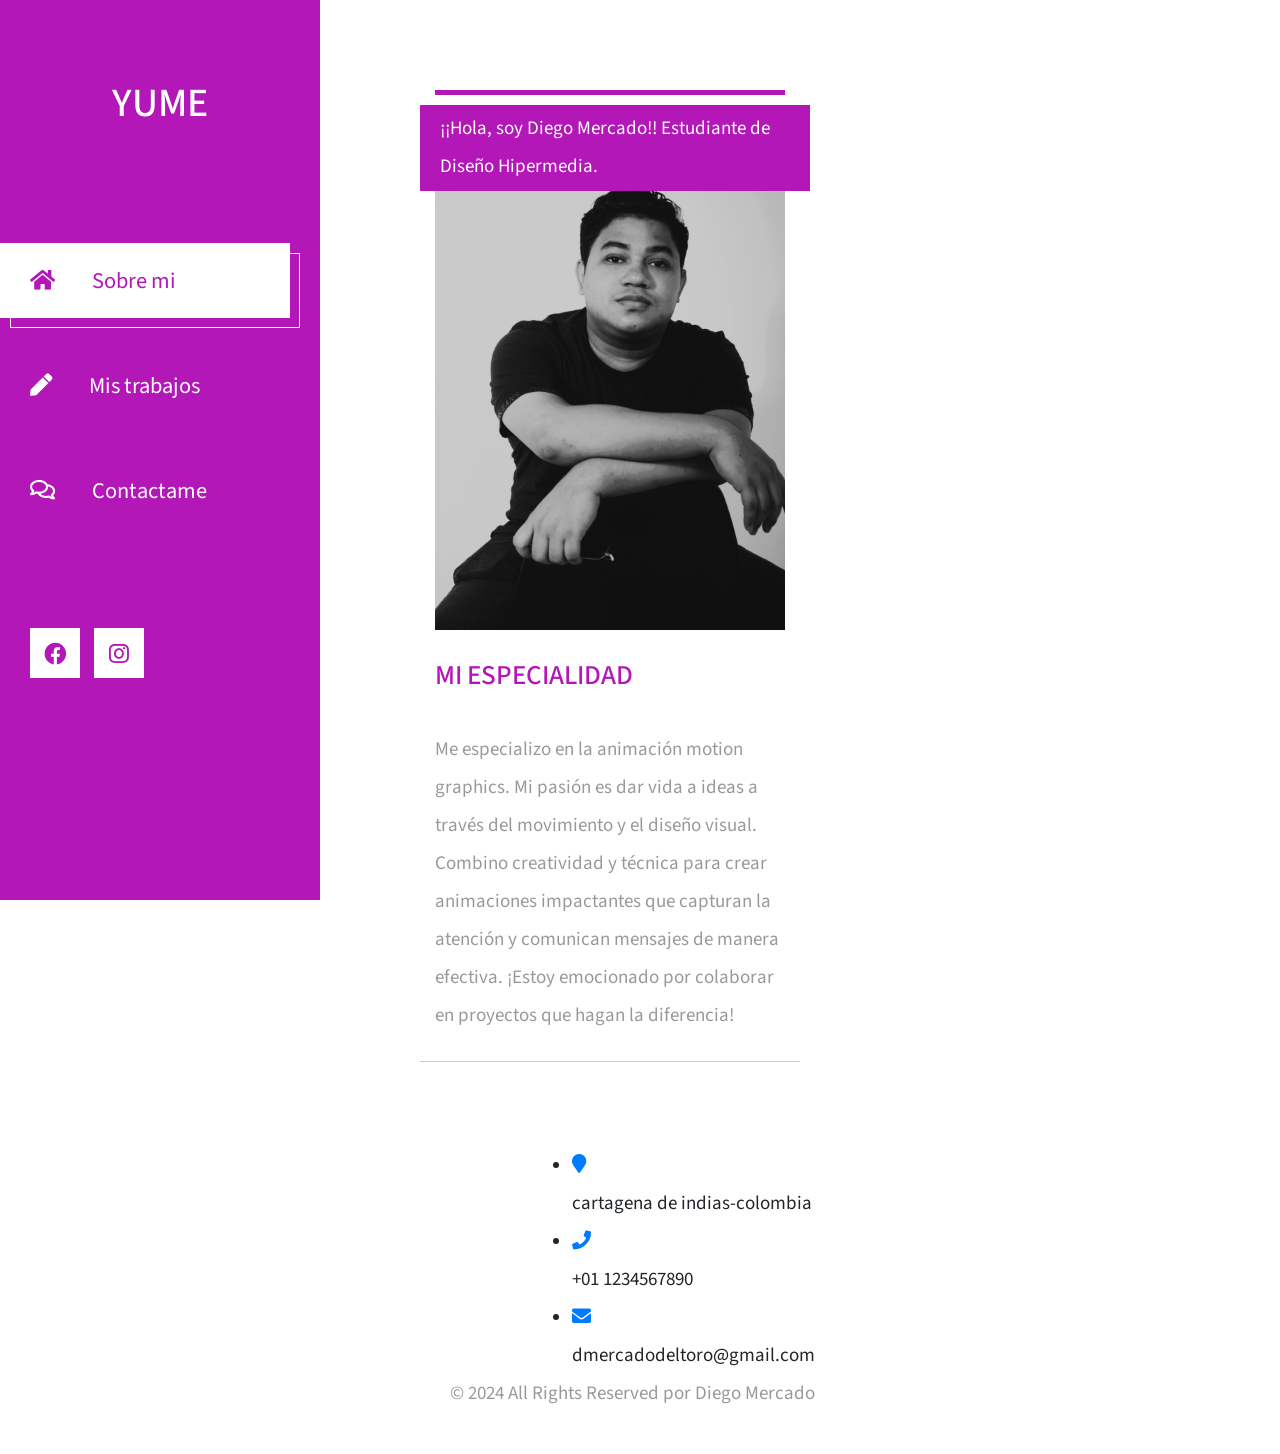
<file: nuevo yume/index.html>
<!DOCTYPE html>
<html lang="en">
<head>
	<meta charset="UTF-8">
	<meta name="viewport" content="width=device-width, initial-scale=1.0">
	<title>YUME</title>
	<link rel="stylesheet" href="fontawesome/css/all.min.css"> <!-- https://fontawesome.com/ -->
	<link href="https://fonts.googleapis.com/css2?family=Source+Sans+Pro&display=swap" rel="stylesheet"> <!-- https://fonts.google.com/ -->
    <link href="css/bootstrap.min.css" rel="stylesheet">
    <link href="css/templatemo-xtra-blog.css" rel="stylesheet">
<!--
    
TemplateMo 553 Xtra Blog

https://templatemo.com/tm-553-xtra-blog

-->
</head>
<body>
	<header class="tm-header" id="tm-header">
        <div class="tm-header-wrapper">
            <button class="navbar-toggler" type="button" aria-label="Toggle navigation">
                <i class="fas fa-bars"></i>
            </button>
            <div class="tm-site-header">
                <h1 class="text-center">YUME</h1>
            </div>
            <nav class="tm-nav" id="tm-nav">            
                <ul>
                    <li class="tm-nav-item active"><a href="index.html" class="tm-nav-link">
                        <i class="fas fa-home"></i>
                        Sobre mi
                    </a></li>
                    <li class="tm-nav-item"><a href="post.html" class="tm-nav-link">
                        <i class="fas fa-pen"></i>
                        Mis trabajos
                    </a></li>

                    </a></li>
                    <li class="tm-nav-item"><a href="contact.html" class="tm-nav-link">
                        <i class="far fa-comments"></i>
                        Contactame
                    </a></li>
                </ul>
            </nav>
       
            <div class="tm-mb-65">
                <a rel="nofollow" href="https://fb.com/templatemo" class="tm-social-link">
                    <i class="fab fa-facebook tm-social-icon"></i>
                </a>
   
   
                <a href="https://instagram.com" class="tm-social-link">
                    <i class="fab fa-instagram tm-social-icon"></i>
                </a>

 
            </div>
            <p class="tm-mb-80 pr-5 text-white">
                
            </p>
        </div>
    </header>
    <div class="container-fluid">
        <main class="tm-main">
            <!-- Search form -->
            <div class="row tm-row">
                <div class="col-12">
                                                   
                    </form>
                </div>                
            </div>            
            <div class="row tm-row">
                <article class="col-12 col-md-6 tm-post">
                    <hr class="tm-hr-primary">
                    
                        <div class="tm-post-link-inner">
                            <img src="img/DSC08520.jpg" alt="Image" class="img-fluid">                            
                        </div>
                        <span class="position-absolute tm-new-badge">¡¡Hola, soy Diego Mercado!! Estudiante de Diseño Hipermedia.</span>
                        <h2 class="tm-pt-30 tm-color-primary tm-post-title"> MI ESPECIALIDAD </h2>
                    </a>                    
                    <p class="tm-pt-30"> 
                        Me especializo en la animación motion graphics. Mi pasión es dar vida a ideas a través del movimiento y el diseño visual. Combino creatividad y técnica para crear animaciones impactantes que capturan la atención y comunican mensajes de manera efectiva. ¡Estoy emocionado por colaborar en proyectos que hagan la diferencia! 
                    </p>
      
                       
            <footer class="row tm-row">
                <hr class="col-12">
                <div class="col-md-6 col-12 tm-color-gray">
                </div>
             
                </div>
                <div class="footer">
                    <div class="container">
                       <div class="row">
                          <div class="col-md-8 offset-md-2">
                             <ul class="location_icon">
                                <li><a href="#"><i class="fa fa-map-marker" aria-hidden="true"></i></a><br> cartagena de indias-colombia</li>
                                <li><a href="#"><i class="fa fa-phone" aria-hidden="true"></i></a><br> +01 1234567890</li>
                                <li><a href="#"><i class="fa fa-envelope" aria-hidden="true"></i></a><br> dmercadodeltoro@gmail.com</li>
                             </ul>
                          </div>
                       </div>
                    </div>
                    <div class="copyright">
                       <div class="container">
                          <div class="row">
                             <div class="col-md-12">
                                <p>© 2024 All Rights Reserved por Diego Mercado</a></p>
                             </div>


        </main>
    </div>
    <script src="js/jquery.min.js"></script>
    <script src="js/templatemo-script.js"></script>
</body>
</html>
</file>
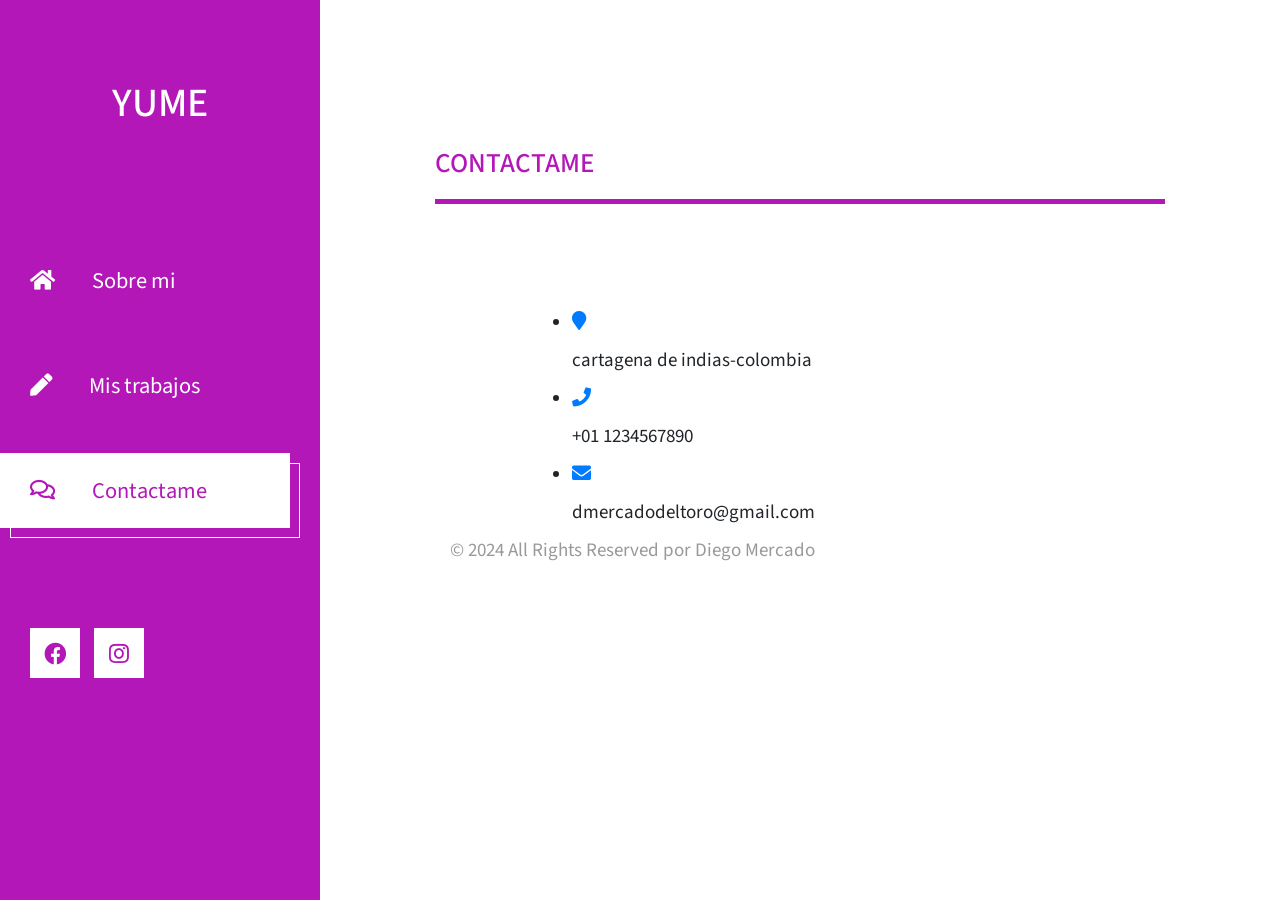
<file: nuevo yume/contact.html>
<!DOCTYPE html>
<html lang="en">
<head>
	<meta charset="UTF-8">
	<meta name="viewport" content="width=device-width, initial-scale=1.0">
	<title>YUME</title>
	<link rel="stylesheet" href="fontawesome/css/all.min.css"> <!-- https://fontawesome.com/ -->
	<link href="https://fonts.googleapis.com/css2?family=Source+Sans+Pro&display=swap" rel="stylesheet"> <!-- https://fonts.google.com/ -->
    <link href="css/bootstrap.min.css" rel="stylesheet">
    <link href="css/templatemo-xtra-blog.css" rel="stylesheet">
<!--
    
TemplateMo 553 Xtra Blog

https://templatemo.com/tm-553-xtra-blog

-->
</head>
<body>
	<header class="tm-header" id="tm-header">
        <div class="tm-header-wrapper">
            <button class="navbar-toggler" type="button" aria-label="Toggle navigation">
                <i class="fas fa-bars"></i>
            </button>
            <div class="tm-site-header">
                <h1 class="text-center">YUME</h1>
            </div>
            <nav class="tm-nav" id="tm-nav">            
                <ul>
                    <li class="tm-nav-item"><a href="index.html" class="tm-nav-link">
                        <i class="fas fa-home"></i>
                        Sobre mi
                    </a></li>
                    <li class="tm-nav-item"><a href="post.html" class="tm-nav-link">
                        <i class="fas fa-pen"></i>
                        Mis trabajos
                    </a></li>
                    </a></li>
                    <li class="tm-nav-item active"><a href="contact.html" class="tm-nav-link">
                        <i class="far fa-comments"></i>
                        Contactame
                    </a></li>
                </ul>
            </nav>
            <div class="tm-mb-65">
                <a href="https://facebook.com" class="tm-social-link">
                    <i class="fab fa-facebook tm-social-icon"></i>
                </a>

                </a>
                <a href="https://instagram.com" class="tm-social-link">
                    <i class="fab fa-instagram tm-social-icon"></i>
                </a>
            </div>
            <p class="tm-mb-80 pr-5 text-white">
              
            </p>
        </div>
    </header>
    <div class="container-fluid">
        <main class="tm-main">
            <!-- Search form -->
            <div class="row tm-row">
                <div class="col-12">
                    
                        
                            <i class="fas fa-search tm-search-icon" aria-hidden="true"></i>
                        </button>                                
                    </form>
                    <h2 class="tm-pt-30 tm-color-primary tm-post-title"> CONTACTAME </h2>

                </div>                
            </div>            
            <div class="row tm-row tm-mb-45">
                <div class="col-12">
                    <hr class="tm-hr-primary tm-mb-55">
                    <div formsappId="66eef7fd1cecf57d0e9306f0"></div>
   <script src="https://forms.app/static/embed.js" type="text/javascript" async defer onload="new formsapp('66eef7fd1cecf57d0e9306f0', 'standard', {'width':'100vw','height':'600px'});"></script>

            </div>      
            <footer class="row tm-row">
                <hr class="col-20">
                <div class="col-md-6 col-12 tm-color-gray">
                </div>
             
                </div>
                <div class="footer">
                    <div class="container">
                       <div class="row">
                          <div class="col-md-8 offset-md-2">
                             <ul class="location_icon">
                                <li><a href="#"><i class="fa fa-map-marker" aria-hidden="true"></i></a><br> cartagena de indias-colombia</li>
                                <li><a href="#"><i class="fa fa-phone" aria-hidden="true"></i></a><br> +01 1234567890</li>
                                <li><a href="#"><i class="fa fa-envelope" aria-hidden="true"></i></a><br> dmercadodeltoro@gmail.com</li>
                             </ul>
                          </div>
                       </div>
                    </div>
                    <div class="copyright">
                       <div class="container">
                          <div class="row">
                             <div class="col-md-12">
                                <p>© 2024 All Rights Reserved por Diego Mercado</a></p>
                             </div>
            </footer>
        </main>
    </div>
    <script src="js/jquery.min.js"></script>
    <script src="js/templatemo-script.js"></script>
</body>
</html>
</file>
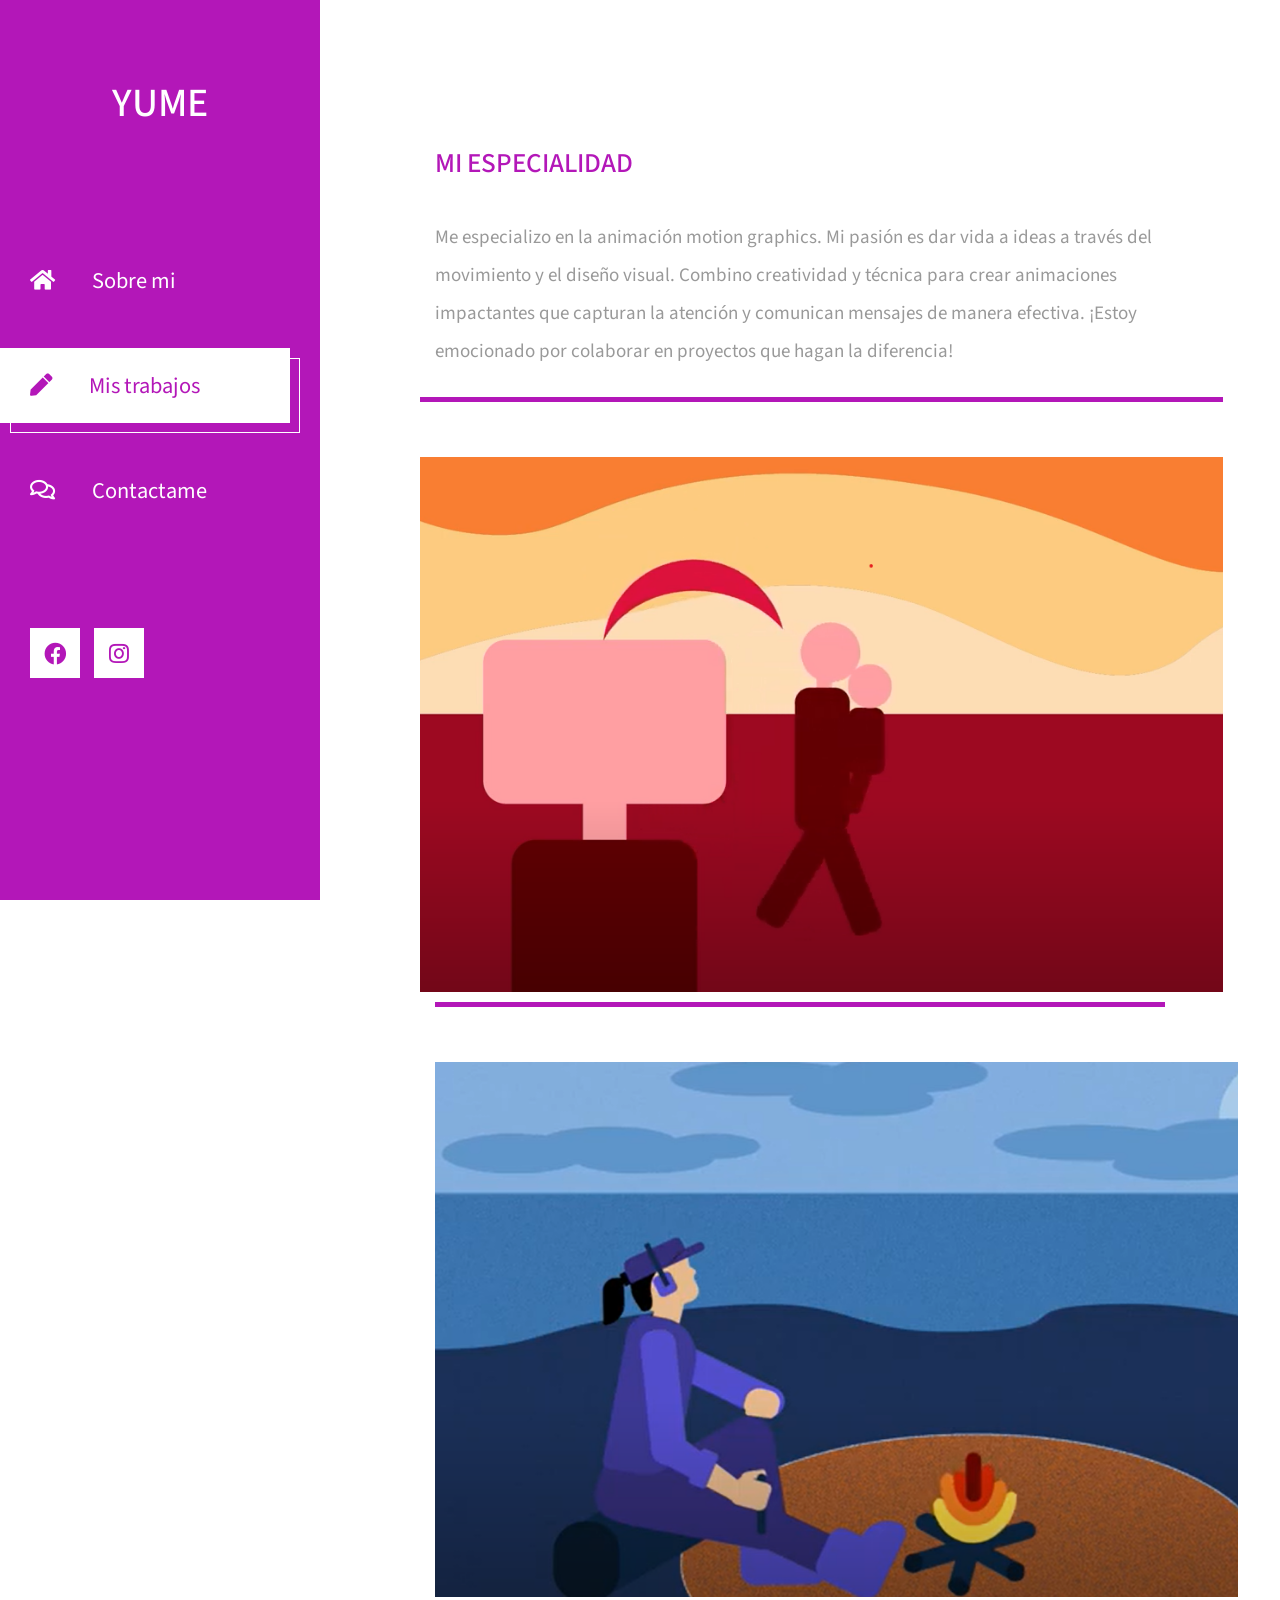
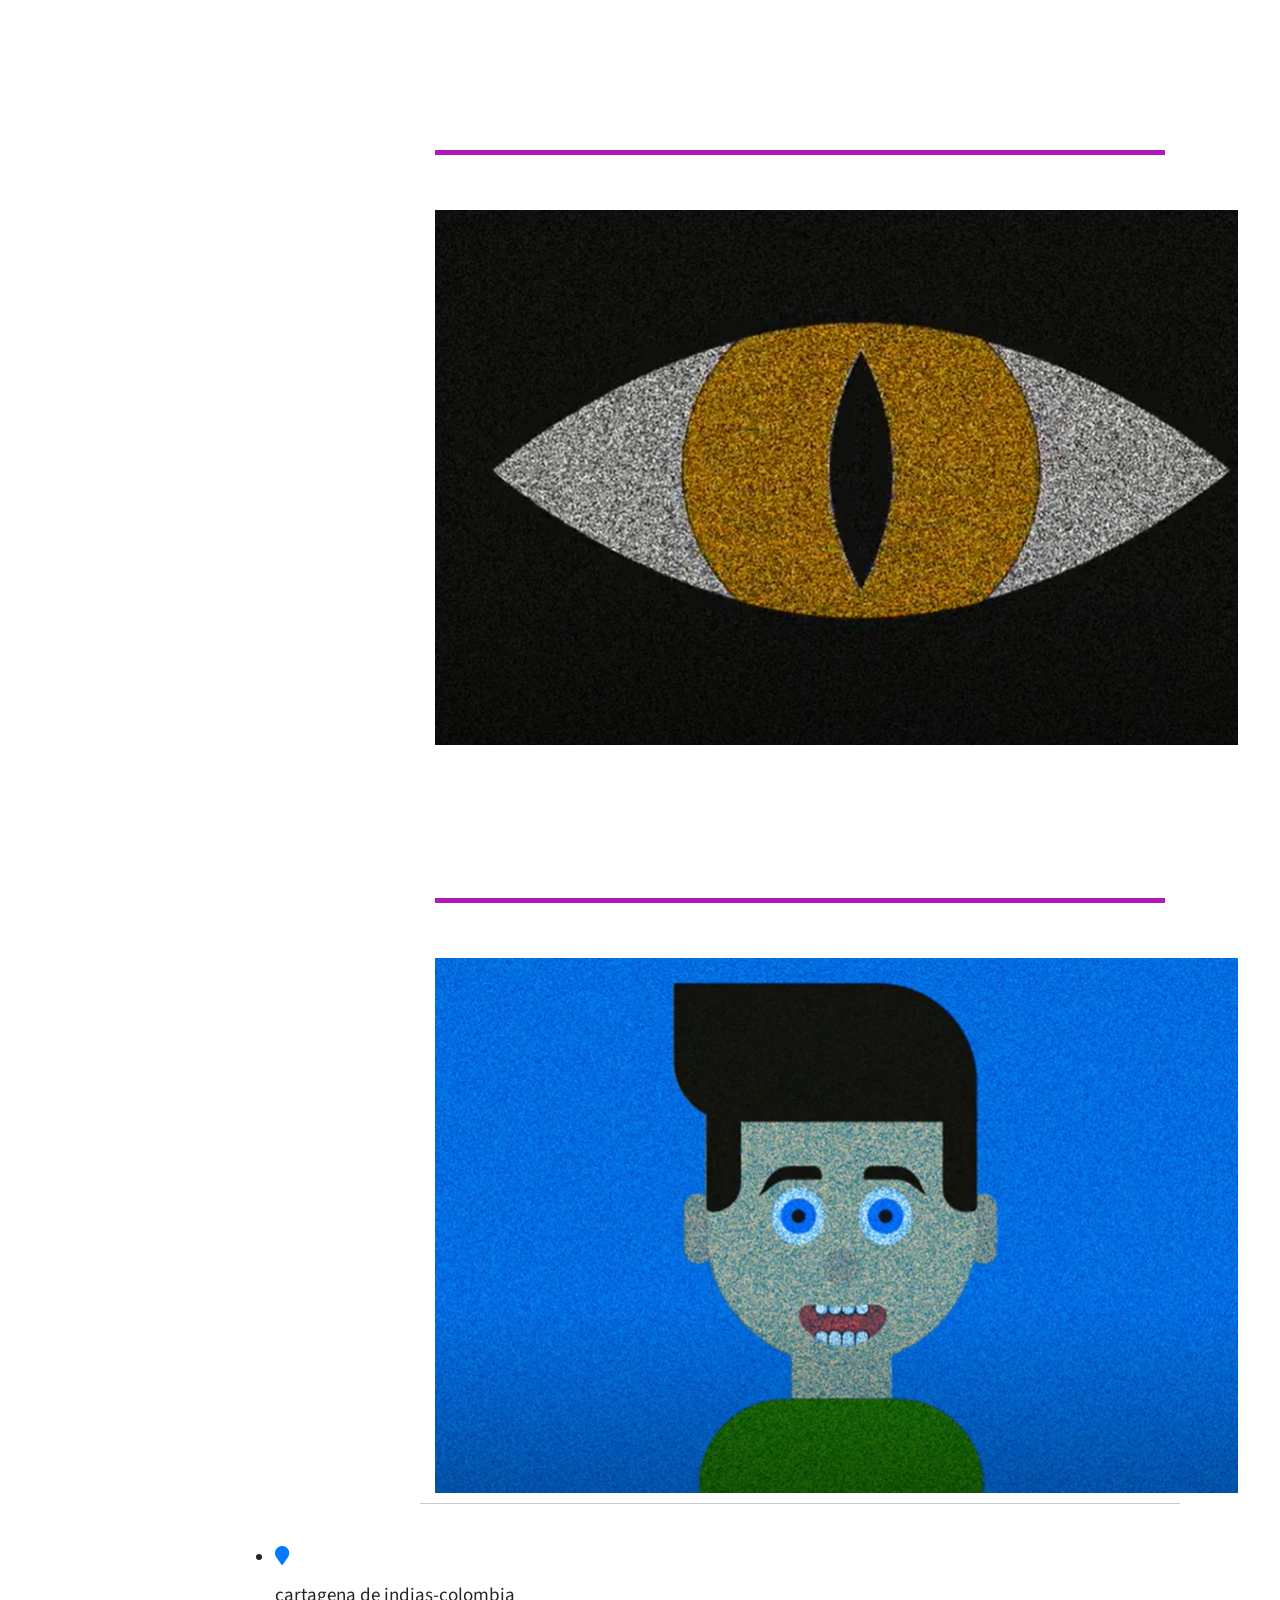
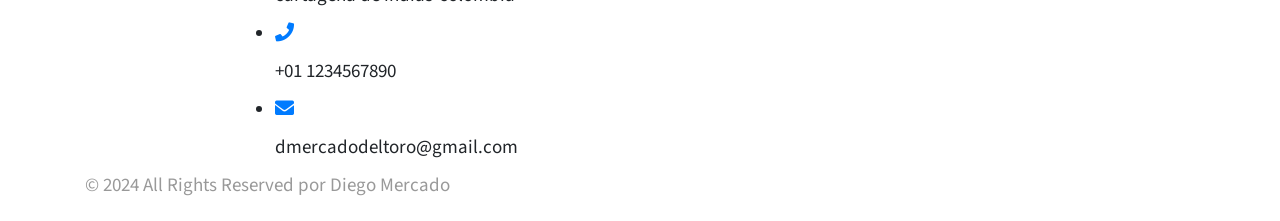
<file: nuevo yume/post.html>
<!DOCTYPE html>
<html lang="en">
<head>
	<meta charset="UTF-8">
	<meta name="viewport" content="width=device-width, initial-scale=1.0">
	<title>YUME</title>
	<link rel="stylesheet" href="fontawesome/css/all.min.css"> <!-- https://fontawesome.com/ -->
	<link href="https://fonts.googleapis.com/css2?family=Source+Sans+Pro&display=swap" rel="stylesheet"> <!-- https://fonts.google.com/ -->
    <link href="css/bootstrap.min.css" rel="stylesheet">
    <link href="css/templatemo-xtra-blog.css" rel="stylesheet">
<!--
    
TemplateMo 553 Xtra Blog

https://templatemo.com/tm-553-xtra-blog

-->
</head>
<body>
	<header class="tm-header" id="tm-header">
        <div class="tm-header-wrapper">
            <button class="navbar-toggler" type="button" aria-label="Toggle navigation">
                <i class="fas fa-bars"></i>
            </button>
            <div class="tm-site-header">

                <h1 class="text-center">YUME</h1>
            </div>
            <nav class="tm-nav" id="tm-nav">  
                          
                <ul>
                    
                    <li class="tm-nav-item"><a href="index.html" class="tm-nav-link">
                        <i class="fas fa-home"></i>
                        Sobre mi
                    </a></li>
                    <li class="tm-nav-item active"><a href="post.html" class="tm-nav-link">
                        <i class="fas fa-pen"></i>
                        Mis trabajos
                    </a></li>
                    </a></li>
                    <li class="tm-nav-item"><a href="contact.html" class="tm-nav-link">
                        <i class="far fa-comments"></i>
                        Contactame
                    </a></li>
                </ul>
            </nav>
            <div class="tm-mb-65">
                <a href="https://facebook.com" class="tm-social-link">
                    <i class="fab fa-facebook tm-social-icon"></i>
                </a>

                <a href="https://instagram.com" class="tm-social-link">
                    <i class="fab fa-instagram tm-social-icon"></i>
                </a>

                </a>
            </div>
            <p class="tm-mb-80 pr-5 text-white">
                
            </p>
        </div>
    </header>

    
    <div class="container-fluid">
        <main class="tm-main">
            <!-- Search form -->
            <div class="row tm-row">
                <div class="col-12">
                            <i class="fas fa-search tm-search-icon" aria-hidden="true"></i>
                        </button>                                
                    </form>
                    <h2 class="tm-pt-30 tm-color-primary tm-post-title"> MI ESPECIALIDAD </h2>
                </a>                    
                <p class="tm-pt-30"> 
                    Me especializo en la animación motion graphics. Mi pasión es dar vida a ideas a través del movimiento y el diseño visual. Combino creatividad y técnica para crear animaciones impactantes que capturan la atención y comunican mensajes de manera efectiva. ¡Estoy emocionado por colaborar en proyectos que hagan la diferencia! 
                </p>
                </div> 
                <div class="row tm-row">
                    <div class="col-12">
                        <hr class="tm-hr-primary tm-mb-55">
                        <!-- Video player 1422x800 -->
                        
                            <a href="https://www.youtube.com/watch?v=swMOxzuXEIc"><img src="img/animcion.png" alt= width="954" height="535"></a>
                        </img>
                    </div>
                </div>               
            </div>            
            <div class="row tm-row">
                <div class="col-12">
                    <hr class="tm-hr-primary tm-mb-55">
                    <!-- Video player 1422x800 -->
                  
                    <a href="https://www.youtube.com/watch?v=lCiQZUfe_Ek"><img src="img/playa.png" alt= width="954" height="535"></a>
                    </video>
                </div>
            </div>
           
        </div>
    </header>
    <div class="container-fluid">
        <main class="tm-main">
            <!-- Search form -->
            <div class="row tm-row">
                <div class="col-12">
                   
                            <i class="fas fa-search tm-search-icon" aria-hidden="true"></i>
                        </button>                                
                    </form>
                </div>                
            </div>            
            <div class="row tm-row">
                <div class="col-12">
                    <hr class="tm-hr-primary tm-mb-55">
                    <!-- Video player 1422x800 -->
                
                    <a href="https://www.youtube.com/watch?v=QtgLPCEbDl0"><img src="img/ojo.png" alt= width="954" height="535"></a>
                    </video>
                </div>
            </div>
        </div>
    </header>
    <div class="container-fluid">
        <main class="tm-main">
            <!-- Search form -->
            <div class="row tm-row">
                <div class="col-12">
                            <i class="fas fa-search tm-search-icon" aria-hidden="true"></i>
                        </button>                                
                    </form>
                </div>                
            </div>            
            <div class="row tm-row">
                <div class="col-12">
                    <hr class="tm-hr-primary tm-mb-55">
                    <!-- Video player 1422x800 -->
          
                    <a href="https://www.youtube.com/watch?v=xfG_7A4I4lA"><img src="img/zombie.png" alt= width="954" height="535"></a>
                    </video>
                </div>
            </div>


               
        <footer class="row tm-row">
            <hr class="col-12">
            <div class="col-md-6 col-12 tm-color-gray">
            </div>
         
            </div>
            <div class="footer">
                <div class="container">
                   <div class="row">
                      <div class="col-md-8 offset-md-2">
                         <ul class="location_icon">
                            <li><a href="#"><i class="fa fa-map-marker" aria-hidden="true"></i></a><br> cartagena de indias-colombia</li>
                            <li><a href="#"><i class="fa fa-phone" aria-hidden="true"></i></a><br> +01 1234567890</li>
                            <li><a href="#"><i class="fa fa-envelope" aria-hidden="true"></i></a><br> dmercadodeltoro@gmail.com</li>
                         </ul>
                      </div>
                   </div>
                </div>
                <div class="copyright">
                   <div class="container">
                      <div class="row">
                         <div class="col-md-12">
                            <p>© 2024 All Rights Reserved por Diego Mercado</a></p>
                         </div>
        </main>
    </div>
    <script src="js/jquery.min.js"></script>
    <script src="js/templatemo-script.js"></script>
</body>
</html>
</file>
<file: nuevo yume/css/templatemo-xtra-blog.css>
/*

TemplateMo 553 Xtra Blog

https://templatemo.com/tm-553-xtra-blog

*/

html { overflow-x: hidden; }

body {
    margin: 0;
    padding: 0;
    font-family: 'Source Sans Pro', sans-serif;
    font-size: 19px;
    line-height: 2em;
    overflow-x: hidden;
}

p, span { color: #999; }
hr { 
    border-top-color: #CCC; 
    margin-top: 10px;
    margin-bottom: 10px;
}
.form-control::-webkit-input-placeholder { color: #999; }  
.form-control:-ms-input-placeholder { color: #999; }  
.form-control::placeholder { color: #999; }

.tm-header {
    background-color: #b317b8;
    color: white;
    
    position: fixed;
    top: 0;
    left: 0;
    bottom: 0;
    z-index: 100;
    width: 400px;
    overflow-y: visible;     
}

.tm-header-wrapper {
    overflow-y: scroll;
    scrollbar-width: none;
    -ms-overflow-style: none;
    padding: 30px;
    width: 100%;
    height: 100%; 
}

.tm-header-wrapper::-webkit-scrollbar {
    width: 0;
    height: 0;
}

.tm-site-header {
    margin-top: 50px;
    margin-bottom: 115px;
}

.tm-site-logo {
    width: 75px;
    height: 75px;
    border-radius: 50%;
    background-color: white;    
    display: flex;
    align-items: center;
    justify-content: center;
}

.tm-site-logo i { color: #b317b8; }

.tm-main {
    margin-left: 400px;
    padding: 80px 100px 25px;
}

.tm-post { max-width: 470px; }

.tm-row {
    max-width: 980px;
    justify-content: space-between;
}

.tm-nav { margin-bottom: 100px; }

.tm-nav-item {
    list-style: none;
    margin-bottom: 30px;
}

.tm-nav-link {
    color: white;
    background-color: transparent;
    height: 75px;
    width: 100%;
    max-width: 300px;    
    display: flex;
    align-items: center;
    font-size: 1.4rem;
    padding: 30px;
}

.tm-nav-item:hover .tm-nav-link,
.tm-nav-item.active .tm-nav-link
 {
    color: #b317b8;
    background-color: white;
    text-decoration: none;
}

.tm-nav ul { position: relative; }

.tm-nav-item:hover:after,
.tm-nav-item.active:after {
    content: '';
    width: 100%;
    max-width: 300px;    
    height: 75px;
    display: block;
    border: 1px solid white;
    margin-left: 10px;
    margin-top: -65px;
    position: absolute;
    z-index: -1000;
}

.tm-nav-link i { margin-right: 37px; }

ul { 
    margin: 0; 
    padding: 0;
}

.tm-nav { margin-left: -30px; }

.tm-social-link {
    display: inline-block;
    background-color: white;    
    font-size: 1.4rem;
    width: 50px;
    height: 50px;
    text-align: center;
    padding-top: 8px; 
    margin-right: 15px;   
    margin-bottom: 15px;
}

.tm-social-icon { 
    color: #b317b8;    
    transition: all 0.3s ease;
}

.tm-social-link:hover .tm-social-icon.fa-facebook { color: #000000; }
.tm-social-link:hover .tm-social-icon.fa-twitter { color: #b317b8; }
.tm-social-link:hover .tm-social-icon.fa-instagram { color: #000000; }
.tm-social-link:hover .tm-social-icon.fa-linkedin { color: #000000; }
.navbar-toggler { display: none; }

.tm-search-form {
    display: flex;
    align-items: center;
    justify-content: flex-end;
}

.form-inline .form-control.tm-search-input {
    display: block;
    height: 60px;
    width: 480px;
    margin-right: 30px;
    border-radius: 0;
    border-color: #b317b8;
    font-size: 1.2rem;
}

.tm-search-button {
    width: 60px;
    height: 60px;
    border: none;
    background-color: #b317b8;
    transition: all 0.3s ease;
}

.tm-search-button:hover { background-color: #b317b8; }

.tm-search-icon {
    color: white;
    font-size: 1.3rem;
}

.tm-post-link {
    display: block;
    position: relative;
	cursor: pointer;
}

.tm-post-link-inner {
    overflow: hidden;
    background: #b317b8;
}

.tm-post-link img {
    position: relative;
	display: block;
	min-height: 100%;
	max-width: 100%;
	opacity: 0.8;
}

.effect-lily img {
	max-width: none;
	width: -webkit-calc(100% + 50px);
	width: calc(100% + 50px);
	opacity: 0.7;
	-webkit-transition: opacity 0.35s, -webkit-transform 0.35s;
	transition: opacity 0.35s, transform 0.35s;
	-webkit-transform: translate3d(-40px,0, 0);
	transform: translate3d(-40px,0,0);
}

.effect-lily:hover img { opacity: 1; }

.effect-lily:hover img {
    -webkit-transform: translate3d(0,0,0);
	transform: translate3d(0,0,0);
}

.tm-post { margin-bottom: 75px; }

.tm-new-badge {
    top: 25px;
    right: -10px;
    background-color: #b317b8;
    color: white;
    padding: 5px 20px;
}

.tm-post-title {
    font-size: 1.7rem;
    transition: all 0.3s ease;
}

.tm-h3 {
    font-size: 1.3rem;
    color: #999;
}

.tm-post-link:hover .tm-post-title { color: #b317b8; }

.tm-btn {
    display: inline-block;
    border-radius: 5px;
    font-size: 1.3rem;
    transition: all 0.3s ease;
}

.tm-btn-primary {    
    background-color: #b317b8;
    color: white;  
    padding: 8px 43px;
    border: none;
}

.tm-btn-small { padding: 8px 33px; }

.tm-btn-primary:hover {
    background-color: #b317b8;
    color: white;
}

.tm-paging-nav ul li {
    list-style: none;
    display: inline-block;
    margin-right: 10px;
}

.tm-paging-nav ul li:last-child { margin-right: 0; }

.tm-paging-link {
    background-color: #F0F0F0;
    color: #999;
    width: 50px;
    height: 50px;
    display: flex;
    align-items: center;
    justify-content: center;    
}

.tm-paging-item .tm-paging-link:hover,
.tm-paging-item.active .tm-paging-link {
    background-color: #b317b8;
    color: white;
}

.tm-btn.disabled {
    background-color: #F0F0F0;
    color: #999;
    cursor: not-allowed;
}

.tm-external-link { color: #b317b8; }
.tm-external-link:hover { color: #b317b8; }

.tm-paging-wrapper {
    display: flex;
    justify-content: flex-end;
    align-items: center;
}

.tm-prev-next-wrapper,
.tm-paging-wrapper {
    flex: 0 0 50%;
    max-width: 50%;
    padding-left: 15px;
    padding-right: 15px;
}

.tm-copyright { text-align: right; }

/* Single Post page */
hr.tm-hr-primary { border-top: 5px solid #b317b8; }

video {
    width: 100%;
    height: auto;
}

.tm-comment {
    display: flex;
    align-items: flex-start;
}

.tm-comment-figure {
    margin-top: 10px;
    margin-right: 30px;
}

.tm-comment-reply { padding-left: 37px; }

.form-control {
    height: 45px;
    border-color: #b317b8;
    border-radius: 0;
}

.tm-comment-form { max-width: 360px; }
.tm-category-list { list-style-type: none; }
figure { margin: 0; }
figcaption { line-height: 1.4; }

.tm-post-full { max-width: 600px; }

.tm-post-sidebar {
    max-width: 280px;
    margin-left: auto;
    margin-right: 0;
}

.tm-pt-20 { padding-top: 20px; }
.tm-pt-30 { padding-top: 30px; }
.tm-pt-45 { padding-top: 45px; }
.tm-pt-60 { padding-top: 60px; }
.tm-mb-40 { margin-bottom: 40px; }
.tm-mb-45 { margin-bottom: 45px; }
.tm-mb-55 { margin-bottom: 55px; }
.tm-mb-60 { margin-bottom: 60px; }
.tm-mb-65 { margin-bottom: 65px; }
.tm-mb-75 { margin-bottom: 75px; }
.tm-mb-80 { margin-bottom: 80px; }
.tm-mb-120 { margin-bottom: 120px; }
.tm-mt-40 { margin-top: 40px; }
.tm-mt-100 { margin-top: 100px; }
.tm-mr-20 { margin-right: 20px; }
.tm-color-primary, span.tm-color-primary { color: #b317b8; }
a.tm-color-gray, .tm-color-gray { color: #999; }
a.tm-color-gray:hover { color: #b317b8; }
.tm-bg-gray { background-color: #F3F4F5; }
button:focus { outline: none; }
a:hover { 
    text-decoration: none; 
    color: #048c8c;
}

a:hover figcaption { color: #056767; }
.img-thumbnail { max-width: none; }
.tm-about-pad { padding: 40px 35px; }
.tm-person { max-width: 430px; }
.tm-line-height-short { line-height: 1.8; }

.gmap_canvas {
    overflow:hidden;
    background:none!important;
    height:477px;
    width:100%;
}

.tm-social-links li { 
    list-style: none; 
    display: inline-block;
}

.tm-social-links li a {
    display: block;
    color: white;
    background-color: #b317b8;
    width: 45px;
    height: 45px;    
    margin-right: 15px;    
}

.tm-social-links li a i { transition: all 0.3s ease; }
.tm-social-links li a:hover i.fa-facebook { color: #3b5998; }
.tm-social-links li a:hover i.fa-twitter { color: #00acee; }
.tm-social-links li a:hover i.fa-youtube { color: #c4302b; }
.tm-social-links li a:hover i.fa-instagram { color: #3f729b; }

.tm-contact-right { padding-left: 55px; }
.tm-contact-form { max-width: 488px; }

.tm-contact-form input,
.tm-contact-form textarea {
    max-width: 360px;
}

.tm-contact-form label { font-size: 1.4rem; }
.tm-contact-form .form-group { display: flex; }

@media (max-width: 1540px) {
    .tm-header { width: 320px; }

    .tm-main {
        margin-left: 320px;
        width: calc(100% - 320px);
    }
}

@media (max-width: 1300px) {
    .tm-about-col {
        flex: 0 0 100%;
        max-width: 100%;
        margin-bottom: 30px;
    }
}

@media (max-width: 1288px) {
    .tm-social-link { margin-right: 10px; }
}

@media (max-width: 1199px) {
    .tm-post-sidebar { max-width: 440px; }
    .form-inline .form-control.tm-search-input { width: 420px; }
}

@media (max-width: 1086px) {
    .form-inline .form-control.tm-search-input {
        width: 80%;
        margin-right: 15px;
    }
}

/* Hide sidebar */
@media (max-width: 991px) {
    .tm-header {
        width: 320px;
        left: -320px;        
        transition: all 0.3s ease;
    }

    .tm-header.show { left: 0; }
    .tm-header-wrapper { padding: 15px; }

    .navbar-toggler {
        display: block;
        position: fixed;
        left: 0;
        top: 0;
        background-color: #b317b8;
        color: white;
        padding: 10px 15px;
        transition: all 0.3s ease;
        border-radius: 0;
        top: 5px;
    }

    .tm-header.show .navbar-toggler { left: 320px; }

    .tm-main {
        margin-left: 0;
        padding: 50px 40px;
        width: 100%;
    }

    .tm-post-sidebar {
        margin-left: 0;
        margin-right: auto;
    }

    .tm-person-col { width: 50%; }
    .tm-person { flex-direction: row; }

    .tm-contact-left {
        flex: 0 0 58.333333%;
        max-width: 58.333333%;
    }

    .tm-contact-right {
        flex: 0 0 41.666667%;
        max-width: 41.666667%;
    }

    .tm-post-full { max-width: none; }
}

@media (max-width: 767px) {
    .form-inline .form-control.tm-search-input {
        width: 70%;
        max-width: 375px;
        margin-right: 15px;
    }

    .tm-search-form { justify-content: flex-start; }
    .tm-main { padding: 60px 10px; }

    .tm-prev-next-wrapper,
    .tm-paging-wrapper {
        flex: 0 0 100%;
        max-width: 100%;
    }

    .tm-paging-wrapper { 
        margin-top: 50px; 
        justify-content: flex-start;
    }

    .tm-copyright { text-align: left; }
}

@media (max-width: 1199px) and (min-width: 992px) {
    .tm-person-col,
    .tm-contact-left,
    .tm-contact-right {
        flex: 0 0 100%;
        max-width: 100%;
    }

    .tm-contact-right { padding-left: 15px; }

    .tm-post-col,
    .tm-aside-col {
        flex: 0 0 100%;
        max-width: 100%;
    }

    .tm-post-sidebar {
        margin-left: 0;
        margin-right: auto;
    }
}

@media (max-width: 709px) {
    .tm-person-col { width: 100%; }
}

@media (max-width: 991px) and (min-width: 826px) {
    .tm-about-col {
        flex: 0 0 33.3333%;
        max-width: 33.3333%;
    }

    .tm-person { flex-direction: row; }
}

@media (max-width: 630px) {
    .tm-contact-left,
    .tm-contact-right {
        flex: 0 0 100%;
        max-width: 100%;
    }

    .tm-contact-right { padding-left: 15px; }
}

@media (max-width: 575px) {
    .tm-contact-form input, 
    .tm-contact-form textarea {
        max-width: 100%;
    }
}

@media (max-width: 480px) {
    .tm-person-col { width: 100%; }
    .tm-person { flex-direction: row; }
}

@media (max-width: 380px) {
    .tm-person img { max-width: 120px; }
}
</file>
